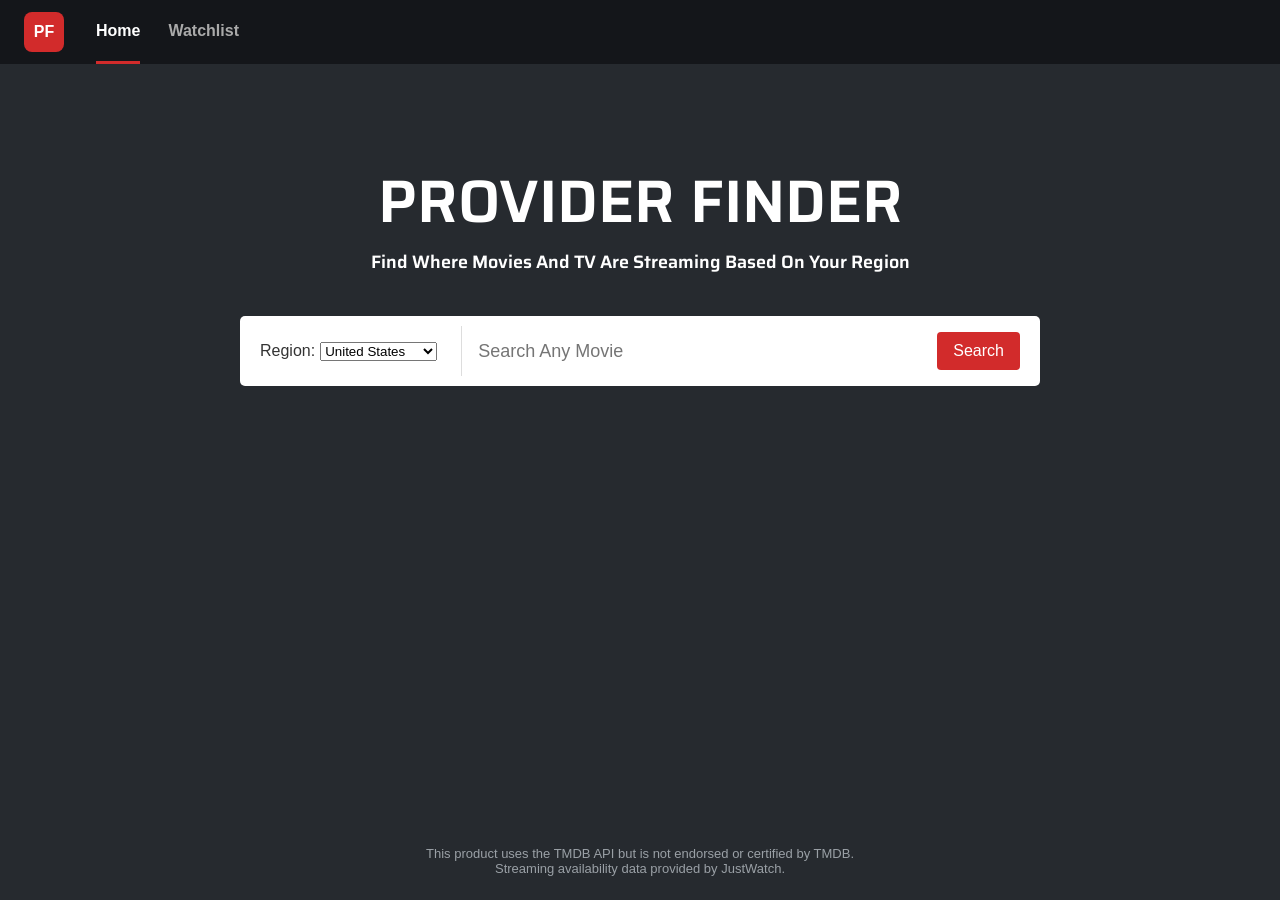
<file: Static/index.html>
<!DOCTYPE html>
<html lang="en">
<head>
    <meta charset="UTF-8">
    <meta name="viewport" content="width=device-width, initial-scale=1.0">
    <title>Provider Finder</title>
    <link rel="preconnect" href="https://fonts.googleapis.com">
    <link rel="preconnect" href="https://fonts.gstatic.com" crossorigin>
    <link href="https://fonts.googleapis.com/css2?family=Saira:wght@400;600;700&display=swap" rel="stylesheet">
    <link rel="stylesheet" href="style.css">
</head>
<body>
    <header class="navbar">
        <a href="index.html" class="logo">PF</a>
        <nav>
            <ul class="nav-links">
                <li><a href="index.html" class="active">Home</a></li>
                <li><a href="watchlist.html">Watchlist</a></li>
            </ul>
        </nav>
    </header>

    <section class="header-box">
        <h1>PROVIDER FINDER</h1>
        <p>Find Where Movies And TV Are Streaming Based On Your Region</p>
    </section>

    <section>
        <div class="search-box">
            <div class="row">
                <label for="country">Region: </label>
                <select id="country">
                    <option value="US" selected>United States</option>
                    <option value="GB">United Kingdom</option>
                    <option value="CA">Canada</option>
                    <option value="AU">Australia</option>
                    <option value="DE">Germany</option>
                    <option value="FR">France</option>
                    <option value="IN">India</option>
                    <option value="JP">Japan</option>
                </select>

                <input type="text" id="input-box" placeholder="Search Any Movie" autocomplete="off">
                <button id="search-button" class="button"><span>Search</span></button>
            </div>
        </div>

        <div id="results"></div>

        </section>

        <footer class="site-footer">
            <p>This product uses the TMDB API but is not endorsed or certified by TMDB.</p>
            <p>Streaming availability data provided by JustWatch.</p>
        </footer>

    <script src="index.js"></script>
</body>
</html>
</file>
<file: Static/style.css>
* {
    margin: 0;
    padding: 0;
    font-family: 'Poppins', sans-serif;
    box-sizing: border-box;
}

body {
    background: #262a2f;
    color: #333;
    min-height: 100vh;
    display: flex;
    flex-direction: column;
}
.navbar {
    display: flex;
    align-items: center;
    gap: 32px;
    padding: 0 24px;
    height: 64px;
    background: #14161a;
}

.logo {
    width: 40px;
    height: 40px;
    display: grid;
    place-items: center;
    background: #d22b2b;
    color: #fff;
    font-weight: 700;
    text-decoration: none;
    border-radius: 8px;
}

.nav-links {
    display: flex;
    gap: 28px;
    list-style: none;
    height: 64px;
}

.nav-links a {
    display: flex;
    align-items: center;
    height: 100%;
    color: #aaa;
    text-decoration: none;
    font-weight: 600;
    border-bottom: 3px solid transparent;
}

.nav-links a:hover {
    color: #fff;
}

.nav-links a.active {
    color: #fff;
    border-bottom-color: #d22b2b;
}

.header-box {
    width: 80%;
    margin: 0 auto;
    text-align: center;
    padding-top: 10vh;
}

h1 {
    font-size: 60px;
    font-weight: 600;
    color: #fff;
    font-family: 'Saira', sans-serif;
}

.header-box p {
    font-size: 18px;
    font-weight: 600;
    color: #fff;
    font-family: 'Saira', sans-serif;
}

.search-box {
    width: 90%;
    max-width: 800px;
    background: #fff;
    margin: 40px auto 0;
    border-radius: 5px;
}

.row {
    display: flex;
    align-items: center;
    padding: 10px 20px;
}

input {
    flex: 1;
    height: 50px;
    background: transparent;
    border: 0;
    outline: 0;
    font-size: 18px;
    color: #333;
    margin-left: 24px;
    padding-left: 16px;
    border-left: 1px solid #ddd;
}

.button {
    border-radius: 4px;
    background-color: #d22b2b;
    border: none;
    color: #FFFFFF;
    text-align: center;
    font-size: 16px;
    padding: 10px 16px;
    width: auto;
    transition: all 0.5s;
    cursor: pointer;
    margin: 0;
}

.button span {
    cursor: pointer;
    display: inline-block;
    position: relative;
    transition: 0.5s;
}

.button span:after {
    content: '\00bb';
    position: absolute;
    opacity: 0;
    top: 0;
    right: -20px;
    transition: 0.5s;
}

.button:hover span {
    padding-right: 25px;
}

.button:hover span:after {
    opacity: 1;
    right: 0;
}

#country {
    margin-left: 5px;
}

#results {
    width: 90%;
    max-width: 800px;
    margin: 24px auto;
}

.result-card {
    background: #fff;
    color: #333;
    padding: 14px 20px;
    margin-bottom: 8px;
    border-radius: 5px;
    cursor: pointer;
    display: flex;
    flex-wrap: wrap;
    align-items: center;

}
.result-title {
    flex: 1;
    padding-right: 16px;
    margin-right: 16px;
    border-right: 1px solid #ddd;
}


.result-card:hover {
    background: #f0f0f0;
}

.availability {
    margin-top: 12px;
    padding-top: 12px;
    border-top: 1px solid #ddd;
    flex-basis: 100%;
}


.availability-line {
    margin-bottom: 4px;
    font-size: 15px;
    color: #555;
}

#results,
#watchlist-list {
    width: 90%;
    max-width: 800px;
    margin: 24px auto;
    color: #fff;
}
.site-footer {
    margin-top: auto;
    padding: 60px 24px 24px;
    text-align: center;
}

.site-footer p {
    font-size: 13px;
    font-weight: 400;
    color: #9aa0a6;
}

.empty-message {
    text-align: center;
    color: #fff;
    font-size: 18px;
    padding: 24px;
}
</file>
